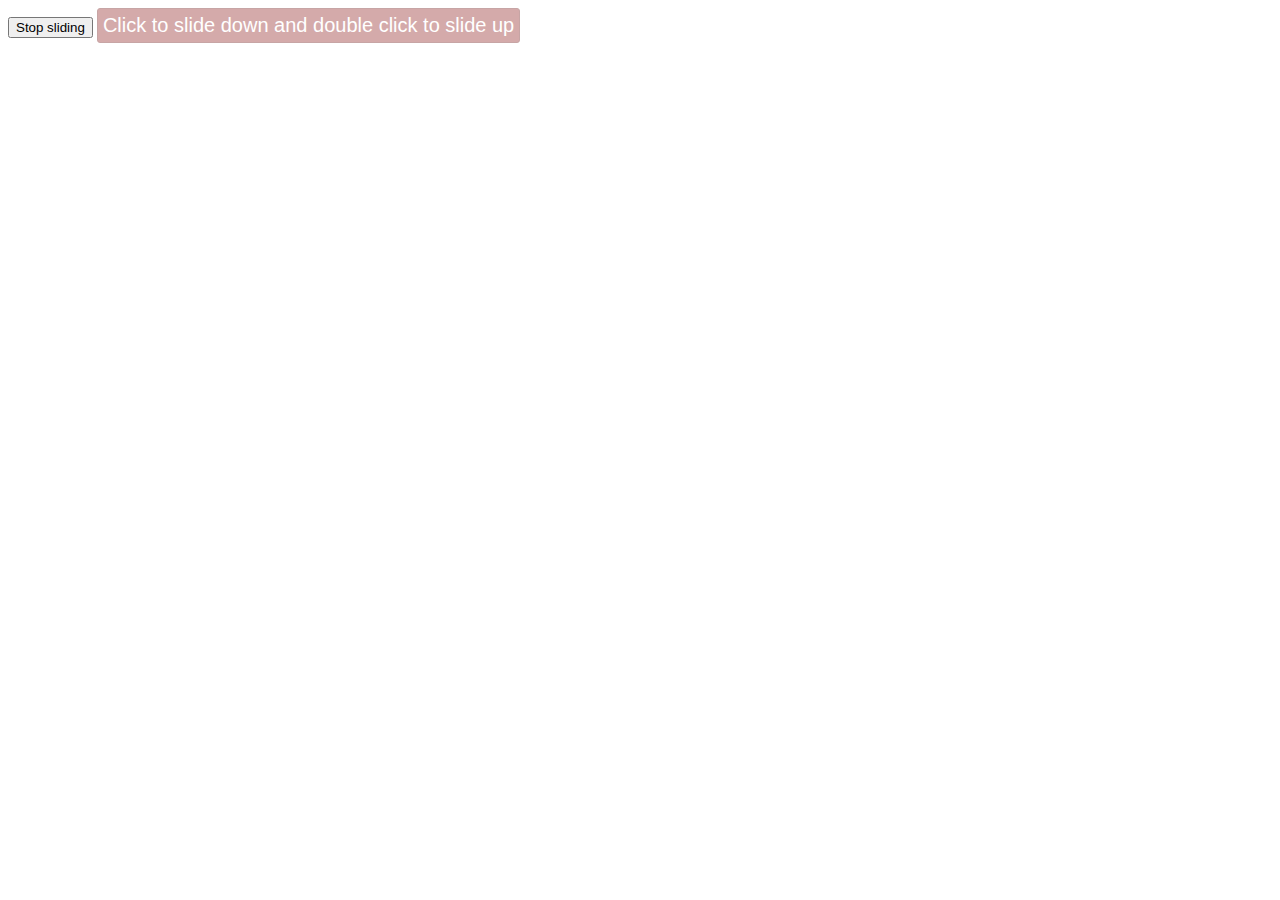
<file: index.html>
<!DOCTYPE html>
<html>
<head>
<script src="https://ajax.googleapis.com/ajax/libs/jquery/3.7.1/jquery.min.js"></script>
<script> 
$(document).ready(function(){
  $("#flip").click(function(){
    $("#panel").slideDown(5000);
  });
  $("#flip").dblclick(function(){
    $("#panel").slideUp(5000);
  });
  $("#stop").click(function(){
    $("#panel").stop();
  });
});
</script>
<style> 
#panel, #flip {
  padding: 5px;
  font-size: 20px;
  text-align: center;
  overflow: hidden;
  background-color: #d4aaaa;
  color: white;
  border: solid 1px #c7a5a5;
  border-radius: 3px;
}

#panel {
  padding: 30px;
  display: none;
}
.box{
    margin-left: 150px;
    margin-top: 50px;
    width: 400px;
    height: 600px;
    float: left;
}
.box img{
    margin-right: 10px;
    width: 100%;
    height: 100%;
    object-fit: cover;
}
</style>
</head>
<body>
<button id="stop">Stop sliding</button>
<button id="flip">Click to slide down and double click to slide up</button>
<div id="panel">I Love U ❤️<br>
    <div class="box">
        <img src="img/hhe.jpg" alt="">
    </div>
    <div class="box">
        <img src="img/Screenshots/hehe.png" alt="">
    </div>
</div>
</body>
</html>
</file>
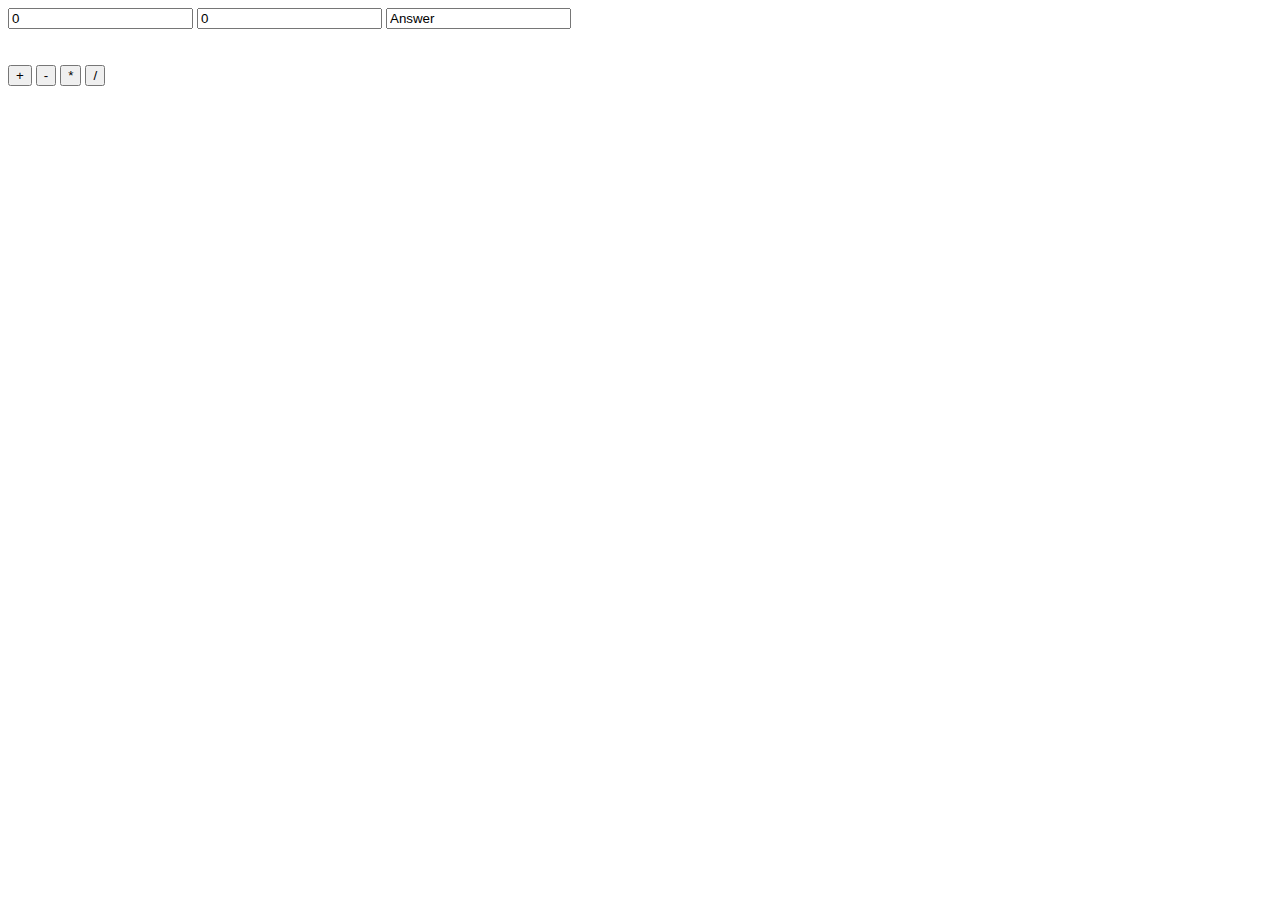
<file: calculate.html>
<!DOCTYPE html>
<html lang="en">
<head>
    <meta charset="UTF-8">
    <link rel="icon" href="img/imags.png">
    <meta name="viewport" content="width=device-width, initial-scale=1.0">
    <title>Calculator</title>
</head>
<script>
    function num1(){
       var txta=document.getElementById("txta").value;
       var txtb=document.getElementById("txtb").value;
       var txtc=document.getElementById("txtc").value=parseInt(txta)+parseInt(txtb);
    }
    function num2(){
       var txta=document.getElementById("txta").value;
       var txtb=document.getElementById("txtb").value;
       var txtc=document.getElementById("txtc").value=parseInt(txta)-parseInt(txtb);
    }
    function num3(){
       var txta=document.getElementById("txta").value;
       var txtb=document.getElementById("txtb").value;
       var txtc=document.getElementById("txtc").value=parseInt(txta)*parseInt(txtb);
    }
    function num4(){
       var txta=document.getElementById("txta").value;
       var txtb=document.getElementById("txtb").value;
       var txtc=document.getElementById("txtc").value=parseInt(txta)/parseInt(txtb);
    }
</script>
<body>
    <input type="text" id="txta" value="0" >
    <input type="text" id="txtb" value="0" >
    <input type="text" id="txtc" value= "Answer"><br><br><br>
    <button type="button" onclick="num1()">+</button>
    <button type="button" onclick="num2()">-</button>
    <button type="button" onclick="num3()">*</button>
    <button type="button" onclick="num4()">/</button>
</body>
</html>
</file>
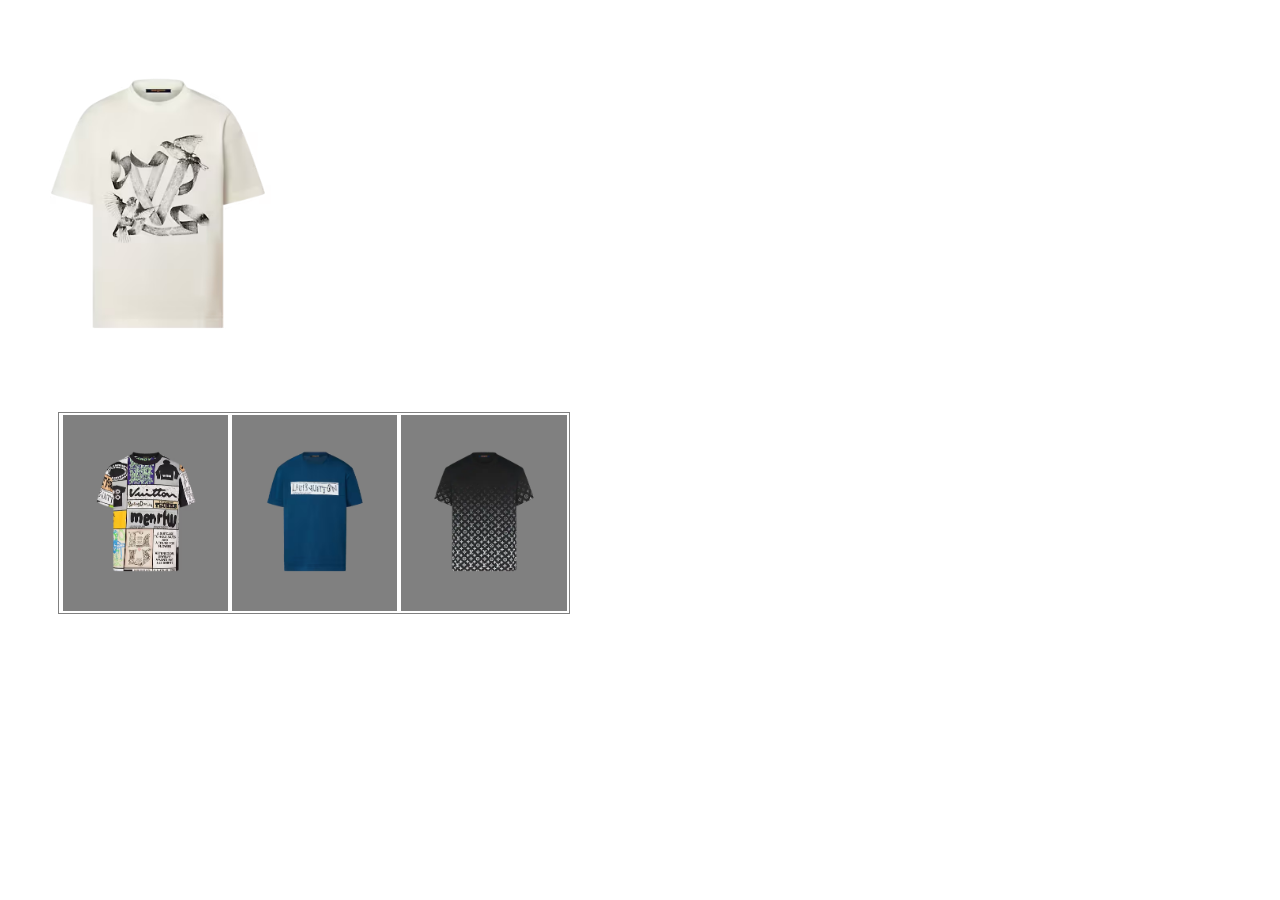
<file: js.html>
<!DOCTYPE html>
<html lang="en">
<head>
    <meta charset="UTF-8">
    <meta name="viewport" content="width=device-width, initial-scale=1.0">
    <title>JavaScript Testing</title>
</head>
<style>
    .box-img{
         width: 510px;
         height: 200px;
         /* background-color: aqua; */
         margin-left:50px ;
         border: 1px solid gray;
    }
    .box-img .box1{
        width: 32%;
        height: 97%;
        float: left;
        border: 1px solid gray;
        margin-right:4px ;
        margin-left: 4px;
        margin-top: 2px;
        margin-bottom: 2px;
        background-color: gray;
    }
    .box-img .box1 img{
        width: 100%;
        height: 100%;
        object-fit: cover;
        transition-delay: 0.5s;
    }
    .box-img .box2{
        width: 32%;
        height: 97%;
        float: left;
        border: 1px solid gray;
        margin-right:4px ;
        margin-top: 2px;
        margin-bottom: 2px;
        background-color: gray;
    }
    .box-img .box2 img{
        width: 100%;
        height: 100%;
        object-fit: cover;
        transition-delay: 0.5s;
    }
    .box-img .box3{
        width: 32%;
        height: 97%;
        float: left;
        border: 1px solid gray;
        margin-top: 2px;
        margin-bottom: 2px;
        background-color: gray;
    }
    .box-img .box3 img{
        width: 100%;
        height: 100%;
        object-fit: cover;
        transition-delay: 0.3s;
    }
    .box-img .box3:hover img{
        transform: rotate(30deg);
    }
    .box-img .box2:hover img{
        transform: rotate(-45deg);
    }
    .box-img .box1:hover img{
        transform: rotate(-30deg);
    }
    img{
        width: 300px;
        height: 400px;
        object-fit: cover;
    }
</style>
<script>
    function showbox(){
        document.getElementById("demo").setAttribute("src","img/pic.jpg");
        // document.getElementById("demo").style="blue";
    }
    function showbox1(){
        document.getElementById("demo").setAttribute("src","img/piccc.jpg");
        // document.getElementById("demo").style="blue";
    }
    function showbox2(){
        document.getElementById("demo").setAttribute("src","img/picc.jpg");
        // document.getElementById("demo").style="blue";
    }
    function showbox3(){
        document.getElementById("demo").setAttribute("src","img/pi.jpg");
        // document.getElementById("demo").style="blue";
    } 
</script>
<body>
    <img src="img/pi.jpg" alt="" id="demo" onclick="showbox3()">
    <div class="box-img">
        <div class="box1">
            <img src="img/pic.jpg" alt="" id="demo" onmouseover="showbox()">
        </div>
        <div class="box2">
            <img src="img/piccc.jpg" alt="" id="demo" onmouseover="showbox1()">
        </div>
        <div class="box3">
            <img src="img/picc.jpg" alt="" id="demo" onmouseover="showbox2()">
        </div>  
    </div>
</body>
</html>
</file>
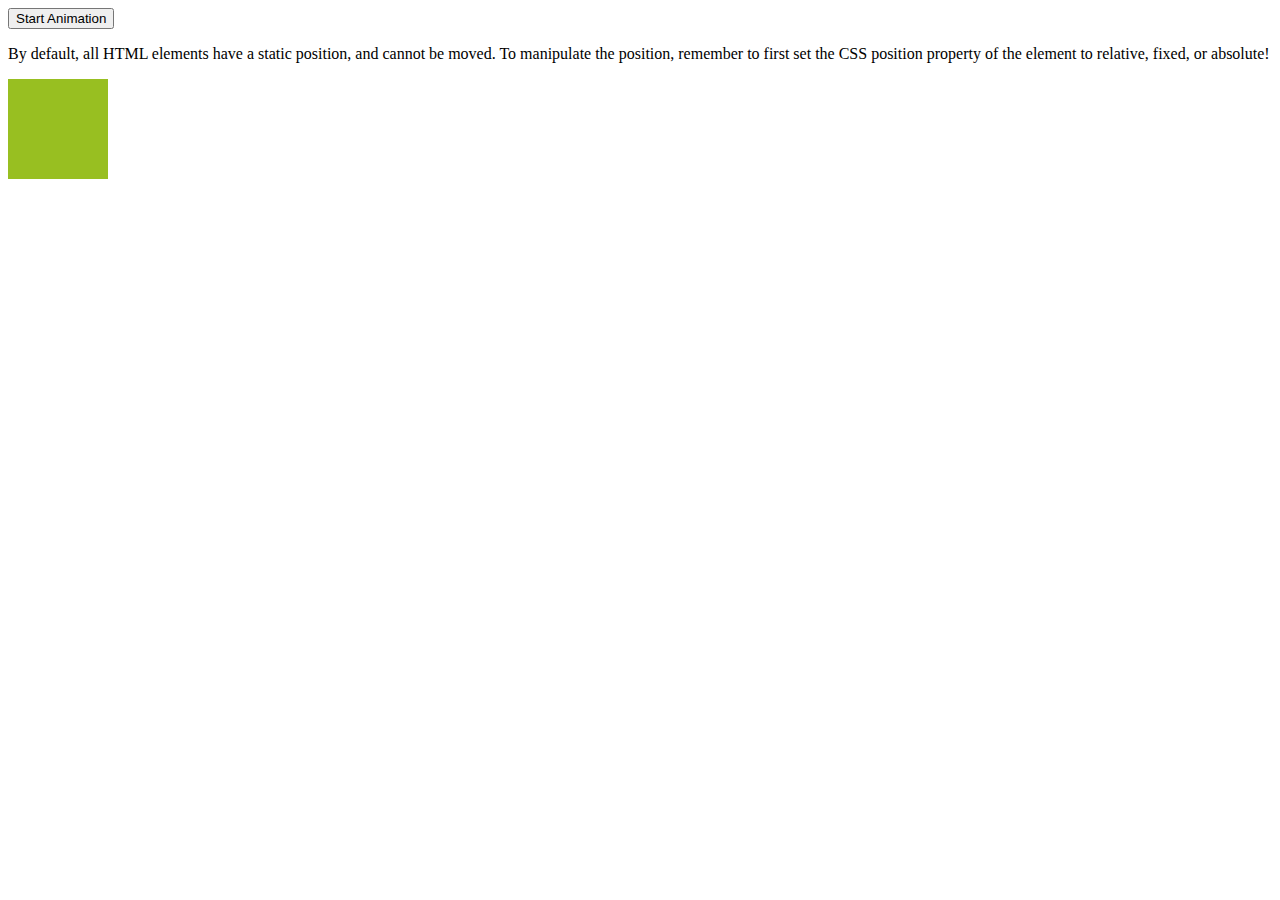
<file: testing.html>
<!-- <!DOCTYPE html>
<html>
<head>
<script src="https://ajax.googleapis.com/ajax/libs/jquery/3.7.1/jquery.min.js"></script>
<script>
$(document).ready(function(){
  $("#hide").click(function(){
    $("p").hide(1000);
  });
});
$(document).ready(function(){
  $("#show").click(function(){
    $("p").show(100);
  });
});
</script>
</head>
<body>

<button id="hide">Hide</button>
<button id="show">Show</button>

<p >This is a paragraph with little content.</p>
<p >This is another small paragraph.</p>

</body>
</html> -->
<!DOCTYPE html>
<html lang="en">
<head>
<script src="https://ajax.googleapis.com/ajax/libs/jquery/3.7.1/jquery.min.js"></script>
<script> 
$(document).ready(function(){
  $("div").click(function(){
    $("div").animate({
      left: '250px',
      opacity: '0.7',
      height: '+=1z50px',
      width: '+=150px'
    });
  });
});
</script> 
</head>
<body>

<button>Start Animation</button>

<p>By default, all HTML elements have a static position, and cannot be moved. To manipulate the position, remember to first set the CSS position property of the element to relative, fixed, or absolute!</p>

<div style="background:#98bf21;height:100px;width:100px;position:absolute;">
</div>

</body>
</html>
</file>
